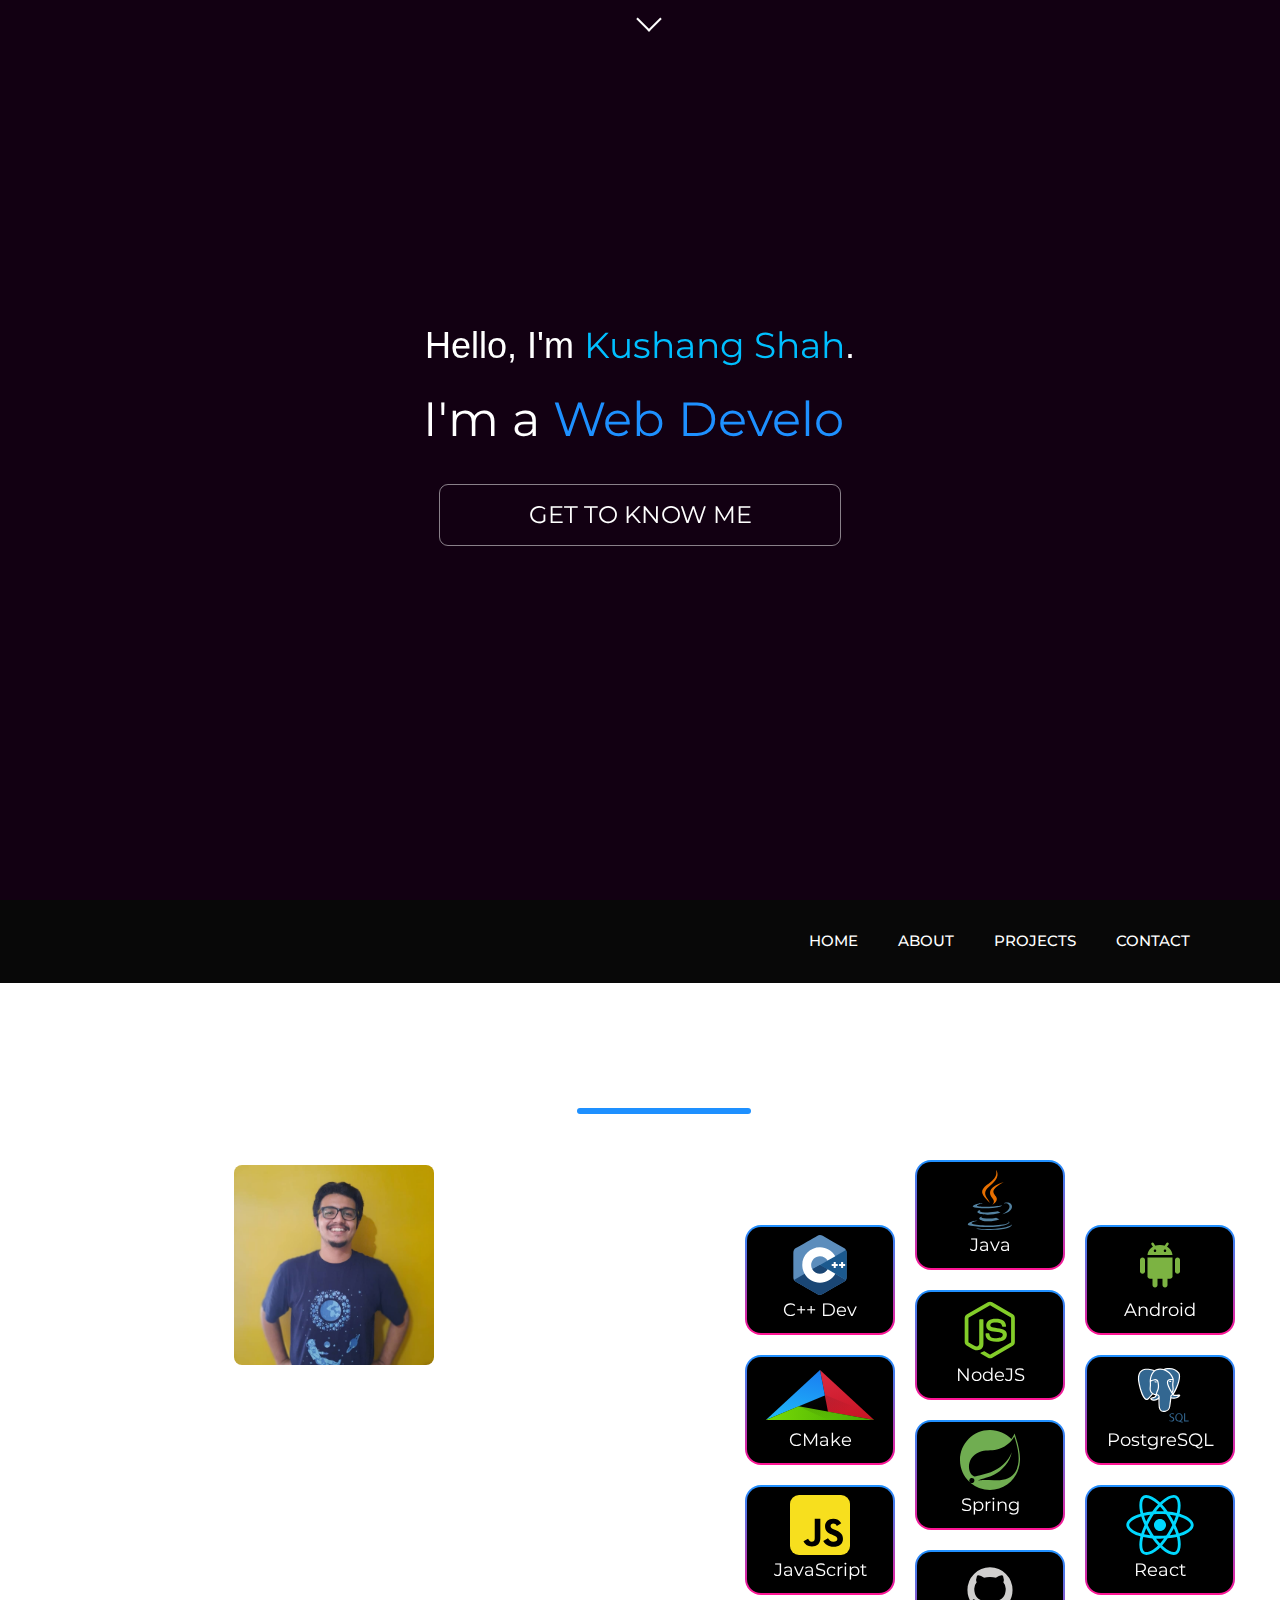
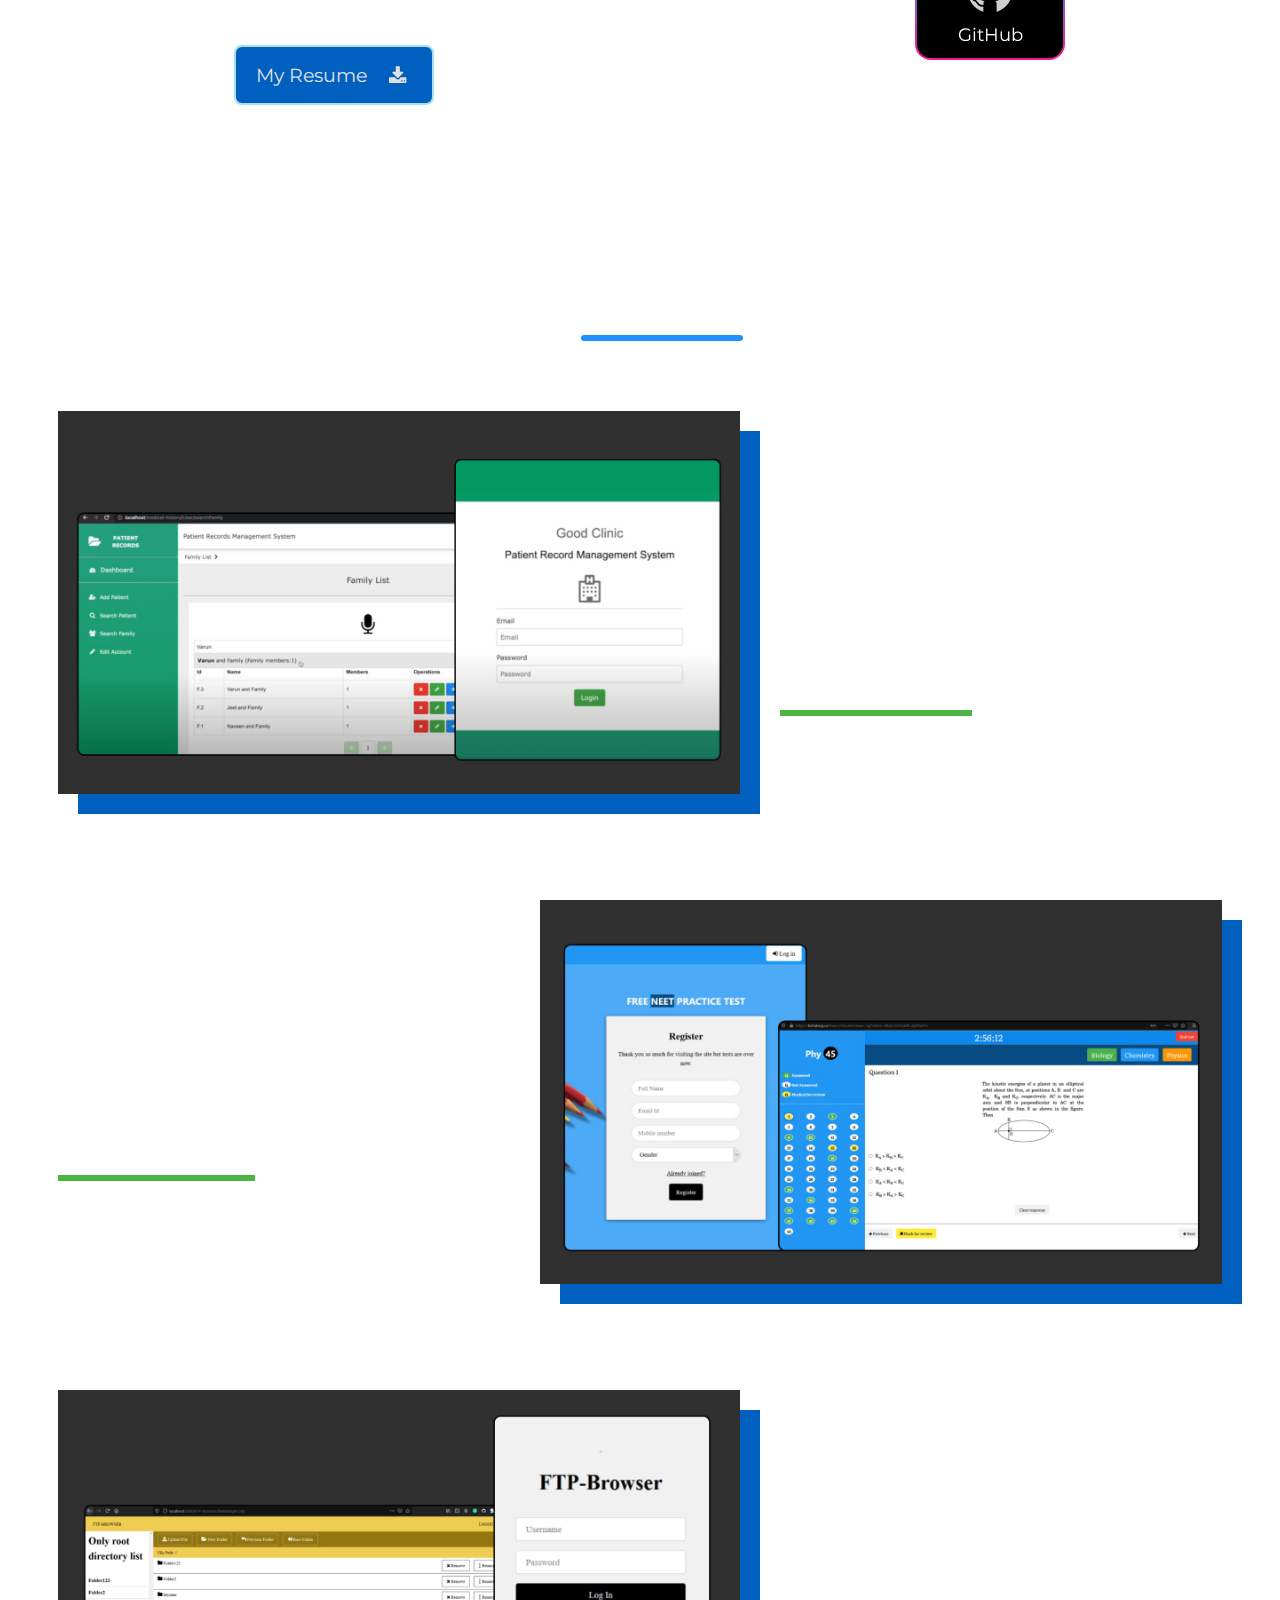
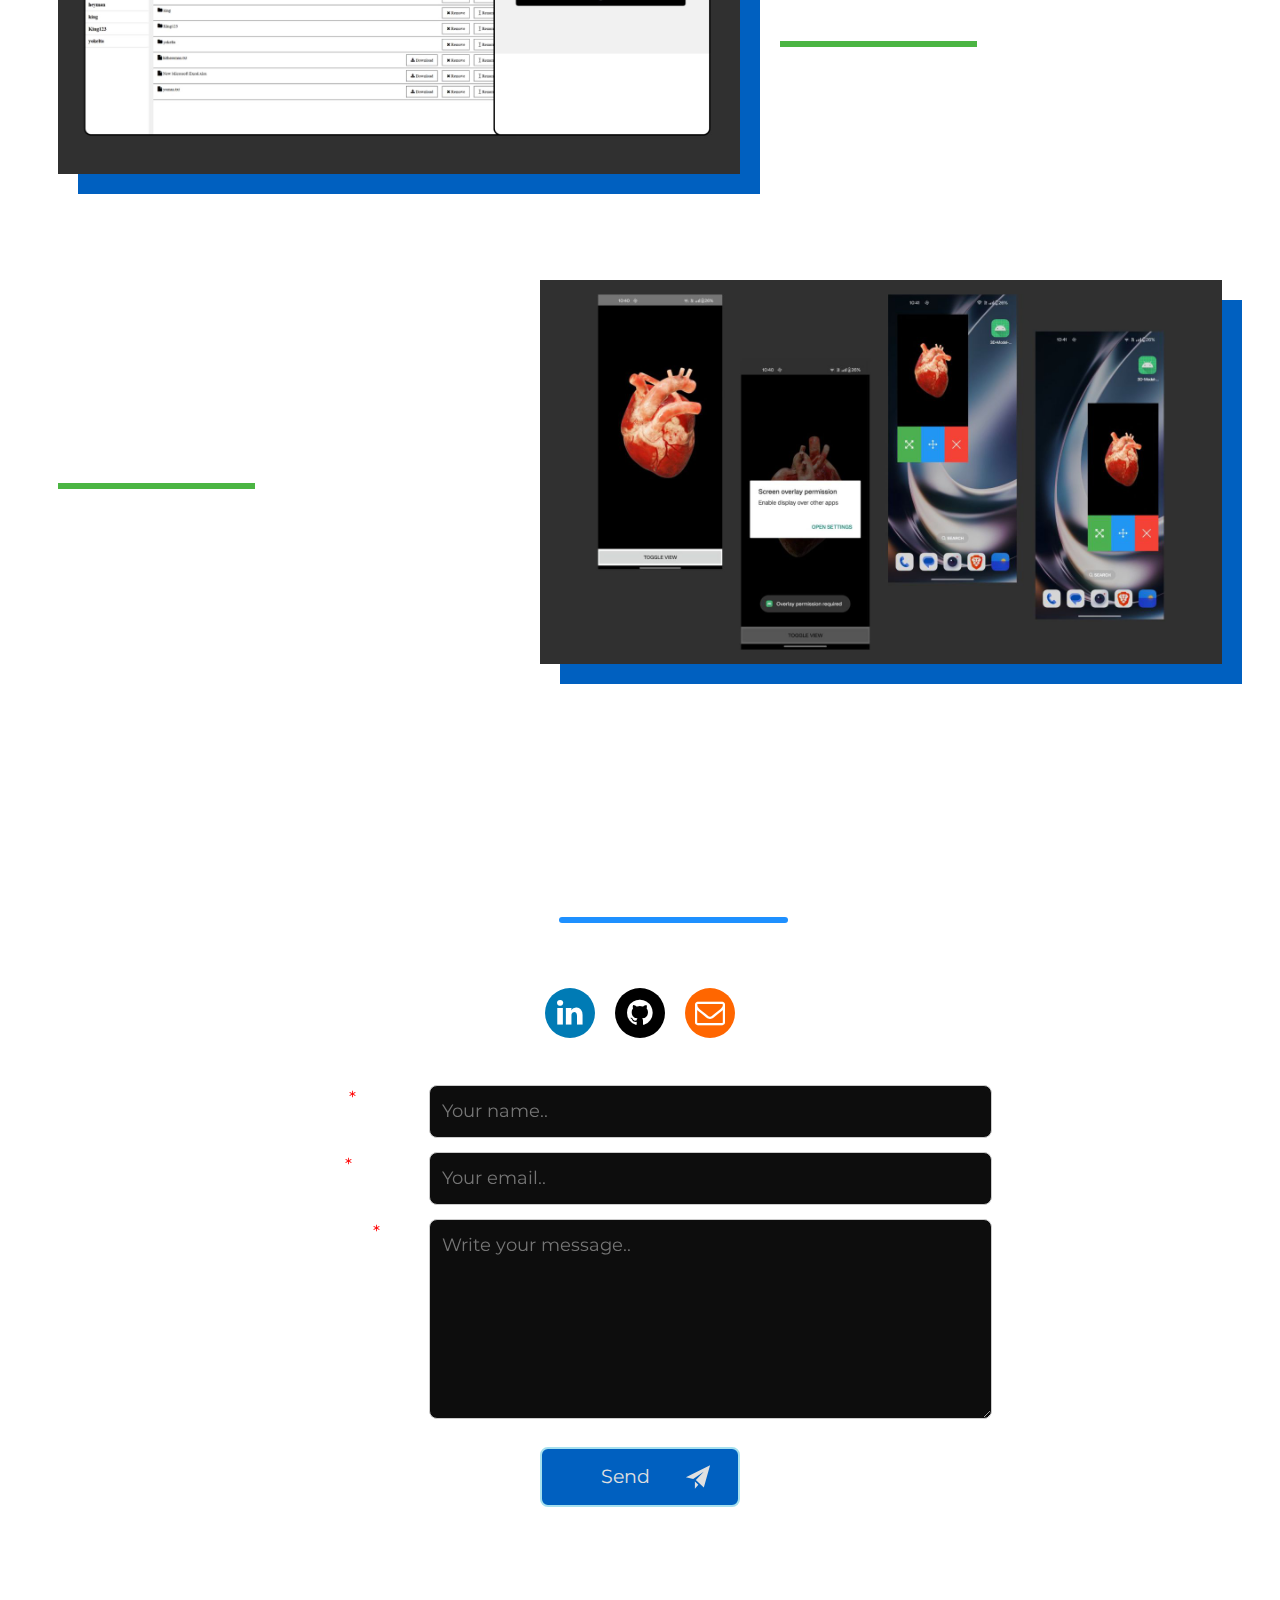
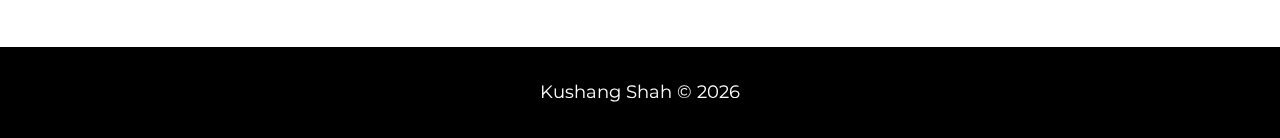
<file: index.html>
<!DOCTYPE html>
<html lang="en">

<head>
    <meta charset="UTF-8">
    <link rel="apple-touch-icon" sizes="180x180" href="Assets/favicon_io/apple-touch-icon.png">
    <link rel="apple-touch-icon" sizes="180x180" href="Assets/favicon_io/android-chrome-192x192.png">
    <link rel="icon" type="image/png" sizes="32x32" href="Assets/favicon_io/favicon-32x32.png">
    <link rel="icon" type="image/png" sizes="16x16" href="Assets/favicon_io/favicon-16x16.png">
    <link rel="manifest" href="Assets/favicon_io/site.webmanifest">

    <link rel="preconnect" href="https://fonts.googleapis.com">
    <link rel="preconnect" href="https://fonts.gstatic.com" crossorigin>
    <link href="https://fonts.googleapis.com/css2?family=Montserrat:ital,wght@0,100..900;1,100..900&display=swap"
        rel="stylesheet">
    <link rel="stylesheet" href="https://cdnjs.cloudflare.com/ajax/libs/font-awesome/4.7.0/css/font-awesome.min.css">
    <link rel="stylesheet" href="Assets/Style/index.css" />
    <link rel="stylesheet" href="https://www.w3schools.com/w3css/4/w3.css">

    <meta name="viewport" content="width=device-width, initial-scale=1.0">

    <title>Kushang Shah | Full Stack Developer | Crafting Code & Solutions</title>

    <!-- SEO Meta Tags -->
    <meta name="description"
        content="Explore the portfolio of Kushang Shah, an award-winning full-stack developer with expertise in modern web technologies like Java Spring Boot, React Native, and Node.js.">
    <meta name="keywords"
        content="Kushang Shah, full stack developer, Java Spring Boot, React Native, Node.js, software solutions, innovative development, project management, competitive programming, 3D models, web applications">
    <meta name="author" content="Kushang Shah">
    <meta property="og:title" content="Kushang Shah | Full Stack Developer | Crafting Code & Solutions">
    <meta property="og:description"
        content="Discover innovative web solutions and competitive programming achievements by Kushang Shah, a skilled full-stack developer with a passion for delivering exceptional software solutions.">
    <meta property="og:image" content="Assets/Images/portfolio-thumbnail.jpg">
    <meta property="og:url" content="https://yourwebsite.com">
    <meta property="og:type" content="website">
    <meta name="twitter:card" content="summary_large_image">
    <meta name="twitter:title" content="Kushang Shah | Full Stack Developer | Crafting Code & Solutions">
    <meta name="twitter:description"
        content="Showcasing software projects, innovative solutions, and tech expertise of Kushang Shah, a passionate full-stack developer.">
    <meta name="twitter:image" content="Assets/Images/portfolio-thumbnail.jpg">
</head>


<body>
    <div class="core-wrapper">
        <div class="background">
            <canvas id="particles-canvas"></canvas>
        </div>
        <div class="foreground">
            <div class="introduction-container" itemscope itemtype="https://schema.org/Person">
                <div class="introduction-data">
                    <h1>Hello, I'm <span class="introduction-name" itemprop="name">Kushang Shah</span>.</h1>
                    <p class="introduction-titles">I'm a
                        <span class="typed-text" itemprop="jobTitle"></span><span class="cursor blink">&nbsp;</span>
                    </p>
                    <section class="buttons">
                        <div class="top-button-container">
                            <a class="shining-border-button" href="#about" aria-label="Get To Know Kushang Shah">
                                <div style="text-transform: uppercase;">Get To Know Me</div>
                                <div class="scroll-animation"></div>
                            </a>
                        </div>
                    </section>
                </div>
            </div>
            <nav class="nav" id="navBar" role="navigation" aria-label="Main Navigation">
                <ul>
                    <li><a href="#" aria-label="Home - Navigate to the Homepage">Home</a></li>
                    <li><a href="#about" aria-label="About - Learn more about Kushang Shah">About</a></li>
                    <li><a href="#projects" aria-label="Projects - Explore my work and achievements">Projects</a></li>
                    <li style="margin-right: 60px;">
                        <a href="#contact" aria-label="Contact - Get in touch with Kushang Shah">Contact</a>
                    </li>
                </ul>
            </nav>
            <div class="main-content">
                <div id="about"></div>
                <div class="spacer-32"></div>
                <section class="about" id="about" aria-labelledby="about-title">
                    <h2 class="section-title underline-side" id="about-title">About Me</h2>
                    <div class="about-container">
                        <div class="about-data-left">
                            <div class="about-info-container">
                                <figure class="about-info-image">
                                    <img class="about-info-image-content" src="Assets/Images/portfolio-thumbnail.jpg"
                                        alt="Portrait of Kushang Shah, Software Developer">
                                </figure>
                                <div class="about-info-description">
                                    <p>
                                        Experienced problem solver with expertise in web, native, and Android
                                        development,
                                        equipped with strong <b>Googling</b> and <b>AI querying (or "ChatGPTing")</b>
                                        skills
                                        to find information and resolve issues efficiently.
                                    </p>
                                    <p style="margin-top: 12px;">
                                        I am a <b>Passionate Software Developer</b>.
                                    </p>
                                    <p style="margin-top: 12px;">
                                        You can count on me to find solutions — if I know them, I'll provide them right
                                        away;
                                        if I don't, I certainly know how to find them.
                                    </p>
                                    <a href="Assets/Resume/KushangShah.pdf" style="text-decoration: none;"
                                        download="KushangShah_Resume.pdf" aria-label="Download Kushang Shah's Resume">
                                        <div class="download-button">
                                            <p>My Resume</p>
                                            <i class="fa fa-download" aria-hidden="true"></i>
                                        </div>
                                    </a>
                                </div>
                            </div>
                        </div>
                        <div class="about-data-right">
                            <div class="skills-container-mobile" aria-labelledby="skills-title">
                                <h3 id="skills-title" class="visually-hidden">Skills</h3>
                                <div class="gradient-border icon-box-mobile">
                                    <img class="skills-icon-image" src="Assets/Images/Skills/java.svg" alt="Java Logo">
                                    <div class="skills-icon-text">Java</div>
                                </div>
                                <div class="gradient-border icon-box-mobile">
                                    <img class="skills-icon-image" src="Assets/Images/Skills/spring.svg"
                                        alt="Spring Framework Logo">
                                    <div class="skills-icon-text">Spring</div>
                                </div>
                            </div>

                            <div class="skills-container-mobile">
                                <div class="gradient-border icon-box-mobile">
                                    <img class="skills-icon-image" src="Assets/Images/Skills/c.svg" alt="C++ Logo">
                                    <div class="skills-icon-text">C++ Dev</div>
                                </div>
                                <div class="gradient-border icon-box-mobile">
                                    <img class="skills-icon-image" src="Assets/Images/Skills/cmake.svg"
                                        alt="CMake Logo">
                                    <div class="skills-icon-text">CMake</div>
                                </div>
                            </div>

                            <div class="skills-container-mobile">
                                <div class="gradient-border icon-box-mobile">
                                    <img class="skills-icon-image" src="Assets/Images/Skills/javascript.svg"
                                        alt="JavaScript Logo">
                                    <div class="skills-icon-text">JavaScript</div>
                                </div>
                                <div class="gradient-border icon-box-mobile">
                                    <img class="skills-icon-image" src="Assets/Images/Skills/nodejs-original.svg"
                                        alt="Node.js Logo">
                                    <div class="skills-icon-text">NodeJS</div>
                                </div>
                            </div>

                            <div class="skills-container-mobile">
                                <div class="gradient-border icon-box-mobile">
                                    <img class="skills-icon-image" src="Assets/Images/Skills/react.svg"
                                        alt="React Logo">
                                    <div class="skills-icon-text">React</div>
                                </div>
                                <div class="gradient-border icon-box-mobile">
                                    <img class="skills-icon-image" src="Assets/Images/Skills/android-os.svg"
                                        alt="Android OS Logo">
                                    <div class="skills-icon-text">Android</div>
                                </div>
                            </div>

                            <div class="skills-container-mobile">
                                <div class="gradient-border icon-box-mobile">
                                    <img class="skills-icon-image"
                                            src="Assets/Images/Skills/postgresql-original-wordmark.svg"
                                            alt="PostgreSQL Logo">
                                    <div class="skills-icon-text">PgSQL</div>
                                </div>
                                <div class="gradient-border icon-box-mobile">
                                    <img class="skills-icon-image" src="Assets/Images/Skills/github.svg"
                                            alt="GitHub Logo">
                                    <div class="skills-icon-text">Github</div>
                                </div>
                            </div>

                            <div class="skills-container">
                                <div class="column column-1">
                                    <div class="icon-box gradient-border">
                                        <img class="skills-icon-image" src="Assets/Images/Skills/c.svg" alt="C++ Logo">
                                        <div class="skills-icon-text">C++ Dev</div>
                                    </div>
                                    <div class="icon-box gradient-border">
                                        <img class="skills-icon-image" src="Assets/Images/Skills/cmake.svg"
                                            alt="CMake Logo">
                                        <div class="skills-icon-text">CMake</div>
                                    </div>
                                    <div class="icon-box gradient-border">
                                        <img class="skills-icon-image" src="Assets/Images/Skills/javascript.svg"
                                            alt="JavaScript Logo">
                                        <div class="skills-icon-text">JavaScript</div>
                                    </div>
                                </div>
                                <div class="column column-2">
                                    <div class="icon-box gradient-border">
                                        <img class="skills-icon-image" src="Assets/Images/Skills/java.svg"
                                            alt="Java Logo">
                                        <div class="skills-icon-text">Java</div>
                                    </div>
                                    <div class="icon-box gradient-border">
                                        <img class="skills-icon-image" src="Assets/Images/Skills/nodejs-original.svg"
                                            alt="Node.js Logo">
                                        <div class="skills-icon-text">NodeJS</div>
                                    </div>
                                    <div class="icon-box gradient-border">
                                        <img class="skills-icon-image" src="Assets/Images/Skills/spring.svg"
                                            alt="Spring Boot Framework Logo">
                                        <div class="skills-icon-text">Spring</div>
                                    </div>
                                    <div class="icon-box gradient-border">
                                        <img class="skills-icon-image" src="Assets/Images/Skills/github.svg"
                                            alt="GitHub Logo">
                                        <div class="skills-icon-text">GitHub</div>
                                    </div>
                                </div>
                                <div class="column column-3">
                                    <div class="icon-box gradient-border">
                                        <img class="skills-icon-image" src="Assets/Images/Skills/android-os.svg"
                                            alt="Android OS Logo">
                                        <div class="skills-icon-text">Android</div>
                                    </div>
                                    <div class="icon-box gradient-border">
                                        <img class="skills-icon-image"
                                            src="Assets/Images/Skills/postgresql-original-wordmark.svg"
                                            alt="PostgreSQL Logo">
                                        <div class="skills-icon-text">PostgreSQL</div>
                                    </div>
                                    <div class="icon-box gradient-border">
                                        <img class="skills-icon-image" src="Assets/Images/Skills/react.svg"
                                            alt="React Logo">
                                        <div class="skills-icon-text">React</div>
                                    </div>
                                </div>
                            </div>
                        </div>
                    </div>
                </section>
                <div id="projects"></div>
                <div class="spacer-32"></div>
                <div class="projects">
                    <div class="section-title underline-side">Projects</div>
                    <div class="projects-body">
                        <!-- Project 1: Patient Records -->
                        <div class="project-container">
                            <div class="project-right-even-mobile">
                                <div class="project-info">
                                    <div class="project-title">Patient Records</div>
                                    <div class="project-description"> 
                                        A Patient Management System efficiently tracks individual patients and their families, managing visits and medical histories.
                                        <br><br>
                                        It features audio input for quick data entry, allowing healthcare providers to streamline documentation. This system enhances patient engagement, ensures continuity of care, organized records for better healthcare delivery.
                                    </div>
                                    <div class="project-links">
                                        <a class="project-link" href="https://drive.google.com/file/d/1DwMPnNVAvdZzRpry5k8Yeb0e6gqPtjJn/view?usp=sharing">
                                            Learn more
                                        </a>
                                    </div>
                                </div>
                            </div>
                            <div class="project-left-even">
                                <a
                                    href="https://drive.google.com/file/d/1DwMPnNVAvdZzRpry5k8Yeb0e6gqPtjJn/view?usp=sharing">
                                    <div class="project-image-container">
                                        <div class="image-background-box"></div>
                                        <img src="Assets/Images/Projects/PatientsManagementSystem.jpg"
                                            alt="Patient Management System Project Overview" class="project-image" />
                                    </div>
                                </a>
                            </div>
                            <div class="project-right-even">
                                <div class="project-info">
                                    <div class="project-title">Patient Records</div>
                                    <div class="project-description">
                                        A Patient Management System efficiently tracks patients and their families,
                                        managing visits and medical histories.
                                        <br><br>
                                        It features audio input for quick data entry, streamlining documentation and
                                        enhancing patient engagement.
                                    </div>
                                    <div class="project-links">
                                        <a class="project-link"
                                            href="https://drive.google.com/file/d/1DwMPnNVAvdZzRpry5k8Yeb0e6gqPtjJn/view?usp=sharing">
                                            Explore Project
                                        </a>
                                    </div>
                                </div>
                            </div>
                        </div>

                        <!-- Project 2: NEET Exam -->
                        <div class="project-container">
                            <div class="project-left-odd">
                                <div class="project-info">
                                    <div class="project-title">NEET Exam</div>
                                    <div class="project-description">
                                        Developed an online platform for NEET preparation, with live tests in English
                                        and Gujarati.
                                        <br><br>
                                        Features include email notifications, test scheduling, and registration of 1,432
                                        students with 1,657 unique users.
                                    </div>
                                    <div class="project-links">
                                        <a class="project-link" href="https://github.com/Kelta-King/NEET-Exam">View on
                                            GitHub</a>
                                    </div>
                                </div>
                            </div>
                            <div class="project-right-odd">
                                <a href="https://github.com/Kelta-King/NEET-Exam">
                                    <div class="project-image-container">
                                        <div class="image-background-box"></div>
                                        <img src="Assets/Images/Projects/ExamNEET.jpg"
                                            alt="NEET Exam Preparation Platform" class="project-image" />
                                    </div>
                                </a>
                            </div>
                        </div>

                        <!-- Project 3: FTP Browser -->
                        <div class="project-container">
                            <div class="project-right-even-mobile">
                                <div class="project-info">
                                    <div class="project-title">File Browser in Web Browser</div>
                                    <div class="project-description"> 
                                        FTP-Browser is a web browser based File manager which manages the files stored in server device.
                                        <br><br>
                                        It supports upload, download, rename, delete and create files & folders features using FTP protocol.
                                    </div>
                                    <div class="project-links">
                                        <a class="project-link" href="https://github.com/Kelta-King/FTP-browser">
                                            Learn more
                                        </a>
                                    </div>
                                </div>
                            </div>
                            <div class="project-left-even">
                                <a href="https://github.com/Kelta-King/FTP-browser">
                                    <div class="project-image-container">
                                        <div class="image-background-box"></div>
                                        <img src="Assets/Images/Projects/Ftp_browser_fm.jpg"
                                            alt="FTP Browser Project Overview" class="project-image" />
                                    </div>
                                </a>
                            </div>
                            <div class="project-right-even">
                                <div class="project-info">
                                    <div class="project-title">File Browser in Web Browser</div>
                                    <div class="project-description">
                                        FTP-Browser is a web-based file manager that supports uploading, downloading,
                                        renaming, and deleting files using the FTP protocol.
                                    </div>
                                    <div class="project-links">
                                        <a class="project-link" href="https://github.com/Kelta-King/FTP-browser">View on
                                            GitHub</a>
                                    </div>
                                </div>
                            </div>
                        </div>

                        <!-- Project 4: 3D Models on Android -->
                        <div class="project-container">
                            <div class="project-left-odd">
                                <div class="project-info">
                                    <div class="project-title">3D Models on Android</div>
                                    <div class="project-description">
                                        Developed a repository for displaying 3D models on Android devices, complete
                                        with sample code and documentation.
                                    </div>
                                    <div class="project-links">
                                        <a class="project-link"
                                            href="https://github.com/Kelta-King/3D-Models-In-Android">View on GitHub</a>
                                    </div>
                                </div>
                            </div>
                            <div class="project-right-odd">
                                <a href="https://github.com/Kelta-King/3D-Models-In-Android">
                                    <div class="project-image-container">
                                        <div class="image-background-box"></div>
                                        <img src="Assets/Images/Projects/3D model viewer.jpg"
                                            alt="3D Models in Android Project" class="project-image" />
                                    </div>
                                </a>
                            </div>
                        </div>
                    </div>
                </div>
                <div id="contact"></div>
                <div class="spacer-32"></div>
                <div class="contact" id="contact">
                    <h2 class="section-title underline-side">Get In Touch</h2>
                    <div class="spacer-32"></div>

                    <!-- Social Links -->
                    <div>
                        <a href="https://in.linkedin.com/in/kushang-shah-85a250181"
                            class="contact-social-icon fa fa-linkedin"
                            style="background-color: #007bb5; color: #ffffff;"
                            aria-label="LinkedIn Profile of Kushang Shah" title="LinkedIn Profile of Kushang Shah">
                        </a>

                        <a href="https://github.com/Kelta-King" class="contact-social-icon fa fa-github"
                            style="background-color: #000000; color: #ffffff;"
                            aria-label="GitHub Profile of Kushang Shah" title="GitHub Profile of Kushang Shah">
                        </a>

                        <a href="mailto:kushangshah9009@gmail.com" class="contact-social-icon fa fa-envelope-o"
                            style="background-color: #ff6600; color: #ffffff;" aria-label="Email Kushang Shah"
                            title="Send Email to Kushang Shah">
                        </a>
                    </div>

                    <!-- Contact Form Status -->
                    <div style="text-align: center; margin-top: 20px; font-weight: 700; font-size: 18px;">
                        <p id="contact-form-status"></p>
                    </div>

                    <!-- Contact Form -->
                    <form id="contact-form" class="contact-form" action="https://formspree.io/f/mzzbpojg" method="POST">
                        <div class="contact-form-row">
                            <div class="contact-form-col-20">
                                <label for="name">Name <span style="color:red;">*</span></label>
                            </div>
                            <div class="contact-form-col-80">
                                <input type="text" class="input-field" id="name" name="name" placeholder="Your name.."
                                    required aria-required="true">
                            </div>
                        </div>

                        <div class="contact-form-row">
                            <div class="contact-form-col-20">
                                <label for="email">Email <span style="color:red;">*</span></label>
                            </div>
                            <div class="contact-form-col-80">
                                <input type="email" class="input-field" id="email" name="email"
                                    placeholder="Your email.." required aria-required="true">
                            </div>
                        </div>

                        <div class="contact-form-row">
                            <div class="contact-form-col-20">
                                <label for="message">Message <span style="color:red;">*</span></label>
                            </div>
                            <div class="contact-form-col-80">
                                <textarea id="message" class="input-field" name="message"
                                    placeholder="Write your message.." style="height:200px" required
                                    aria-required="true"></textarea>
                            </div>
                        </div>

                        <!-- Submit Button -->
                        <div class="row">
                            <button class="contact-button" id="contact-sbt-btn" aria-label="Send Message">
                                <p>Send</p>
                                <svg version="1.1" id="plane" xmlns="http://www.w3.org/2000/svg" viewBox="0 0 512 512"
                                    xml:space="preserve">
                                    <path id="paper-plane-icon" d="M462,54.955L355.371,437.187l-135.92-128.842L353.388,167l-179.53,124.074L50,260.973L462,54.955z 
                                          M202.992,332.528v124.517l58.738-67.927L202.992,332.528z"></path>
                                </svg>
                            </button>
                        </div>
                    </form>
                </div>

                <!-- SEO Metadata and Structured Data -->
                <script type="application/ld+json">
                    {
                        "@context": "https://schema.org",
                        "@type": "ContactPage",
                        "mainEntity": {
                            "@type": "Person",
                            "name": "Kushang Shah",
                            "email": "mailto:kushangshah9009@gmail.com",
                            "sameAs": [
                                "https://in.linkedin.com/in/kushang-shah-85a250181",
                                "https://github.com/Kelta-King"
                            ]
                        },
                        "url": "https://yourwebsite.com/contact",
                        "description": "Get in touch with Kushang Shah via LinkedIn, GitHub, or email."
                    }
                </script>

                <div class="spacer-32"></div>
            </div>
            <div class="footer" id="footer">
                Kushang Shah ©
                <span id="current-year">
                    <script>
                        document.write(/\d{4}/.exec(Date())[0])
                    </script>
                </span>
            </div>
        </div>

    </div>
    <script type="text/javascript" src="Assets/Js/index.js"></script>
</body>

</html>
</file>
<file: Assets/Style/index.css>
/* Set html to overflow: auto
Set body to overflow-y: scroll
Create a div with a height larger than the window (just for testing)
Set a width for ::-webkit-scrollbar
Set a background-color for ::-webkit-scrollbar-track
Set a background-color for ::-webkit-scrollbar-thumb */

* {
    margin: 0;
    padding: 0;
    font-family: "Montserrat", sans-serif;
    font-optical-sizing: auto;
    font-style: normal;
}

html {
    scroll-behavior: smooth;
}

body {}

::-webkit-scrollbar {
    width: 10px;
}

::-webkit-scrollbar-track {
    background-color: #ebebeb;
    -webkit-border-radius: 10px;
    border-radius: 10px;
}

::-webkit-scrollbar-thumb {
    -webkit-border-radius: 10px;
    border-radius: 10px;
    background: #6d6d6d;
}

:root {
    --black: #000000;
    --white: #FFFFFF;
    --particlesCanvas: #120012;
    --primaryBackgroundColor: #0D0D0D;
    --primaryTextColor: #E0E0E0;
    --accentTextColor: #1E90FF;
    --primaryAccentColor: #00BFFF;
    --secondaryAccentColor: #FF1493;
    --linkColor: #87CEFA;
    --buttonColor: #0060c0;
    --successColor: #4BB543;
}

.core-wrapper {
    position: relative;
}

.foreground {
    color: var(--white);
    position: relative;
    z-index: 2;
}

.background {
    top: 0;
    left: 0;
    position: fixed;
    z-index: -100;
}

#particles-canvas {
    position: fixed;
    width: 100%;
    height: 100vh;
    background-color: var(--particlesCanvas);
    backdrop-filter: blur(10px);
}

.introduction-container {
    display: flex;
    justify-content: center;
    align-items: center;
    height: 100vh;
}

.introduction-data {
    text-align: center;
    font-weight: 400;
    font-size: 32px;
    width: 100%;
    padding: 8px;
}

.introduction-name {
    color: var(--primaryAccentColor);
}

.introduction-titles {
    font-size: 48px;
}

.top-button-container {
    max-width: 400px;
    margin: 0 auto;
}

.typed-text {
    color: var(--accentTextColor);
}

.cursor.blink {
    animation: blink 0.8s ease-in-out infinite;
}

@keyframes blink {

    0%,
    100% {
        background: var(--primaryAccentColor);
    }

    40%,
    50% {
        background: transparent;
    }
}

.text-box {
    margin-top: 44px;
    font-size: x-large;
}

.explore-btn {
    color: var(--primaryTextColor);
}

.explore-btn:link,
.explore-btn:visited {
    text-decoration: none;
    padding: 15px 40px;
    display: inline-block;
    border-radius: 4px;
    transition: all .2s;
    position: relative;
}

.explore-btn:hover {
    transform: translateY(-3px);
    background-color: var(--secondaryAccentColor);
    box-shadow: 0 10px 20px rgba(0, 0, 0, 0.2);
}

.explore-btn:active {
    transform: translateY(-1px);
    box-shadow: 0 5px 10px rgba(0, 0, 0, 0.2);
}

.explore-btn::after {
    content: "";
    display: inline-block;
    height: 100%;
    width: 100%;
    border-radius: 4px;
    position: absolute;
    top: 0;
    left: 0;
    z-index: -1;
    transition: all .4s;
}

.explore-btn::after {
    background-color: var(--buttonColor);
}

.explore-btn:hover::after {
    transform: scaleX(1.4) scaleY(1.6);
    opacity: 0;
}

.explore-btn-animated {
    animation: moveInBottom 5s ease-out;
    animation-fill-mode: backwards;
}

@keyframes moveInBottom {
    0% {
        opacity: 0;
        transform: translateY(30px);
    }

    100% {
        opacity: 1;
        transform: translateY(0px);
    }
}

.shining-border-button {
    color: var(--white);
    cursor: pointer;
    display: block;
    font-size: 24px;
    font-weight: 400;
    line-height: 60px;
    max-width: 450px;
    margin: 0 auto 2em;
    margin-top: 30px;
    border-radius: 8px;
    text-decoration: none;
    border: 0 solid;
    box-shadow: inset 0 0 20px rgba(255, 255, 255, 0);
    outline: 1px solid;
    outline-color: rgba(255, 255, 255, 0);
    outline-offset: 0px;
    text-shadow: none;
    transition: all 1250ms cubic-bezier(0.19, 1, 0.22, 1);
    outline-color: rgba(255, 255, 255, 0.5);
    outline-offset: 0px;
}

.shining-border-button:hover {
    border: 1px solid;
    box-shadow: inset 0 0 20px rgba(255, 255, 255, 0.5), 0 0 20px rgba(255, 255, 255, 0.2);
    outline-offset: 15px;
    outline-color: rgba(255, 255, 255, 0);
    text-shadow: 1px 1px 2px #427388;
}

.scroll-animation {
    cursor: pointer;
    animation: down 1.5s infinite;
    -webkit-animation: down 1.5s infinite;

    &::before {
        content: '';
        position: absolute;
        top: 10px;
        width: 18px;
        height: 18px;
        border-left: 2px solid var(--white);
        border-bottom: 2px solid var(--white);
        transform: rotate(-45deg);
    }
}

@keyframes down {
    0% {
        transform: translate(0);
    }

    20% {
        transform: translateY(15px);
    }

    40% {
        transform: translate(0);
    }
}

@-webkit-keyframes down {
    0% {
        transform: translate(0);
    }

    20% {
        transform: translateY(15px);
    }

    40% {
        transform: translate(0);
    }
}

.nav {
    background: var(--black);
    opacity: 0.97;
    position: absolute;
    width: 100%;
    color: var(--white);
    display: flex;
}

.nav ul {
    margin: 10px;
    padding: 0;
    display: flex;
    margin-left: auto
}

ul li {
    padding: 20px;
    list-style: none;
}

ul li a {
    color: var(--white);
    display: block;
    text-decoration: none;
    text-transform: uppercase;
    font-weight: 500;
}

ul li a:hover {
    transition-duration: 0.3s;
    color: var(--secondaryAccentColor);
}

.sticky {
    z-index: 10;
    position: fixed;
    top: 0;
    left: 0;
    width: 100%
}

.spacer-32 {
    padding: 32px;
}

.main-content {
    max-width: 1480px;
    margin: 0 auto;
    padding: 8px;
}

.about {
    margin: 60px 0px 40px 0px;
    text-align: center;
}

.section-title {
    color: white;
    font-size: 3rem;
    text-align: center;
    margin: 10px 10px 0 0;
    position: relative;
    z-index: 2;
}

.underline-side {
    display: inline-block;
    position: relative;
    z-index: 1;
}

.underline-side::after {
    content: '';
    height: 6px;
    width: 90%;
    background: var(--accentTextColor);
    position: absolute;
    left: calc(100% - 80%);
    bottom: -4px;
    border-radius: 40px;
    z-index: 1;
}

.about-container {
    padding: 20px;
    display: flex;
    flex-direction: row;
}

.about-data-left,
.about-data-right {
    flex: 1;
    width: 48%;
    margin: 20px 5px 0px 5px;
}

.about-info-container {
    display: flex;
    max-height: 600px;
    flex-direction: column;
    align-items: center;
    justify-content: center;
    margin: 0 auto;
}

.about-info-image {
    max-width: 200px;
}

.about-info-image-content {
    display: flex;
    border-radius: 8px;
    width: 100%;
}

.about-info-description {
    font-size: 18px;
    margin-top: 20px;
    max-width: 500px;
    text-align: justify;
    line-height: 1.4;
}

.gradient-border {
    position: relative;
    border: 2px solid transparent;
    border-radius: 16px;
    background-clip: padding-box;
    padding: 10px;
}

.gradient-border::after {
    position: absolute;
    top: -2px;
    bottom: -2px;
    left: -2px;
    right: -2px;
    background: linear-gradient(var(--accentTextColor), var(--secondaryAccentColor));
    content: '';
    z-index: -1;
    border-radius: 16px;
}

.skills-container {
    display: flex;
    justify-content: space-between;
    max-width: 70%;
    margin: 0 auto;
}

.skills-container-mobile {
    display: none;
}

.icon-box-mobile {
    padding: 14px;
    width: 120px;
    height: 120px;
    margin: 10px 10px;
    background-color: var(--black);
    display: inline-block;
    flex-direction: column;
    justify-content: center;
    color: var(--white);
    font-size: 18px;
    text-align: center;
}

.column {
    display: flex;
    flex-direction: column;
    justify-content: center;
}

.column-2 .box:nth-child(2) {
    height: 50px;
}

.column-2 .box:nth-child(4) {
    height: 50px;
}

.icon-box {
    padding: 8px;
    width: 150px;
    height: 110px;
    margin: 10px 10px;
    background-color: var(--black);
    display: flex;
    flex-direction: column;
    justify-content: center;
    color: var(--white);
    font-size: 18px;
    text-align: center;
}

.skills-icon-image {
    height: 60px;
}

.skills-icon-text {
    margin-top: 2px;
}

.projects {
    margin: 10px 0px;
    text-align: center;
}

.contact {
    margin: 40px 0px;
    text-align: center;
}

.contact-form {
    margin: 40px auto;
    margin-top: 20px;
    max-width: 720px;
    font-size: 18px;
    padding: 8px;
}

.input-field {
    width: 100%;
    padding: 12px;
    border: 1px solid #ccc;
    border-radius: 8px;
    resize: vertical;
    background-color: var(--primaryBackgroundColor);
    color: var(--white);
}

.input-label {
    padding: 12px 12px 12px 0;
    display: inline-block;
}

.input-button {
    background-color: #04AA6D;
    color: white;
    padding: 12px 20px;
    border: none;
    border-radius: 4px;
    cursor: pointer;
    float: right;
}

.input-button:hover {
    background-color: #45a049;
}

.contact-form-container {
    border-radius: 5px;
    background-color: #f2f2f2;
    padding: 20px;
}

.contact-form-col-20 {
    float: left;
    width: 20%;
    margin-top: 6px;
}

.contact-form-col-80 {
    float: left;
    width: 80%;
    margin-top: 6px;
}

.contact-form-row {
    text-align: left;
    margin: 8px 0;
}

.contact-form-row:after {
    content: "";
    display: table;
    clear: both;
}

.contact-button {
    font-size: 19px;
    overflow: visible;
    border-radius: 8px;
    position: relative;
    padding-right: 30px;
    background-color: var(--buttonColor);
    border: 2px solid #A6E0EE;
    color: var(--primaryTextColor);
    display: block;
    margin: 20px auto;
    height: 60px;
    width: 200px;
    cursor: pointer;

    &:hover {
        background-color: var(--buttonColor);

        svg {
            transform: rotate(10deg);
            transition: transform .15s;
        }
    }

    svg {
        position: absolute;
        top: 13px;
        right: 25px;
        height: 30px;
        width: auto;
        transition: transform .15s;

        path {
            fill: var(--primaryTextColor);
        }
    }

    &.clicked {
        background-color: var(--successColor);
        border: 2px solid #cff5b3;
        color: var(--white);
        padding-right: 6px;
        animation: bounce-in .3s;
        cursor: default;

        svg {
            animation: flyaway 1.3s linear;
            top: -80px;
            right: -280px;
            display: none;
            path {
                fill: #6AAA3B;
            }
        }
    }
}

@keyframes flyaway {
    0% {
        transform: rotate(10deg);
        top: 13px;
        right: 25px;
        height: 30px;
        display: block;
    }

    5% {
        transform: rotate(10deg);
        top: 13px;
        right: 0px;
        height: 30px;
        display: block;
    }

    20% {
        transform: rotate(-20deg);
        top: 13px;
        right: -30px;
        height: 45px;
    }

    100% {
        transform: rotate(10deg);
        top: -20px;
        right: -180px;
        opacity: 0;
        display: none;
    }
}

@keyframes bounce-in {
    0% {
        padding-right: 30px;
    }

    40% {
        padding-right: 6px;
    }

    50% {
        padding-left: 30px;
    }

    100% {
        padding-left: 6px;
    }
}

.contact-social-icon {
    padding: 9px;
    font-size: 30px;
    width: 50px;
    height: 50px;
    text-align: center;
    text-decoration: none;
    margin: 5px 8px;
    border-radius: 50%;
    cursor: pointer;
}

.projects-body {
    margin: 30px;
}

.project-container {
    margin: 42px 0px;
    display: flex;
    flex-wrap: wrap;
    padding: 12px 0px;
}

.project-left-odd {
    width: 40%;
    padding: 20px;
}

.project-right-odd {
    width: 60%;
    padding: 20px;
}

.project-left-even {
    width: 60%;
    padding: 20px;
}

.project-right-even {
    width: 40%;
    padding: 20px;
}

.project-right-even-mobile {
    display: none;
    width: 100%;
    padding: 20px;
}

.project-image-container {
    position: relative;
    display: inline-block;
    cursor: pointer;
    transition: transform 0.2s;
}

.project-image-container:hover {
    transform: scale(1.05, 1.05);
}

.image-background-box {
    position: absolute;
    bottom: -20px;
    right: -20px;
    width: 100%;
    height: 100%;
    background-color: var(--buttonColor);
    z-index: 0;
}

.project-image {
    position: relative;
    z-index: 1;
    max-width: 100%;
}

.project-info {
    text-align: left;
    margin: 24px 0px;
}

.project-title {
    font-size: 32px;
    font-weight: 600;
}

.project-description {
    margin-top: 10px;
    color: var(--white);
    font-size: 16px;
    line-height: 1.5;
}

.project-links {
    margin-top: 16px;
}

.project-link {
    font-size: 24px;
    padding: 4px;
    color: var(--white);
    text-decoration: none;
    border-bottom: .13em solid var(--successColor);
    box-shadow: inset 0 -0.13em 0 var(--successColor);
    transition: box-shadow 270ms cubic-bezier(0.77, 0, 0.175, 1), color 270ms cubic-bezier(0.77, 0, 0.175, 1);
}

.project-link:hover {
    box-shadow: inset 0 -1.4em 0 var(--successColor);
    color: var(--black);
}

.project-link:focus {
    background: #fff;
    outline: none;
    background: var(--secondaryAccentColor);
    color: #fff;
    box-shadow: 8px 8px 24px rgba(0, 0, 0, 0.2);
}

.footer {
    text-align: center;
    padding: 32px 8px;
    font-size: large;
    background-color: var(--black);
}

/* Default styles for large screens (laptop/desktop) */
@media (min-width: 1024px) {
    /* Styles for laptop and desktop */
}

/* Medium screens (tablets) */
@media (min-width: 768px) and (max-width: 1023px) {
    .project-left-odd,
    .project-right-odd
    .project-left-even,
    .project-right-even {
        width: 100%;
    }
    .project-right-even {
        display: none;
    }
    .project-right-even-mobile {
        display: block;
        width: 100%;
    }
    .about-data-left,
    .about-data-right {
        width: 100%;
    }
    .about-container {
        display: flex;
        flex-direction: column;
    }
    .project-container {
        margin: 0 auto;
        flex-direction: column;
    }
}

/* Small screens (mobile) */
@media (max-width: 767px) {
    body {
        background-color: var(--particlesCanvas);
    }
    #particles-canvas {
        display: none !important;
    }
    .top-button-container {
        max-width: 300px;
        margin: 0 auto;
    }
    .introduction-titles {
        font-size: 42px;
    }
    .project-left-odd,
    .project-right-odd,
    .project-left-even,
    .project-right-even {
        width: 100%;
        padding:4px;
    }
    .project-right-odd
    .project-right-even {
        margin-top: 24px;
    }
    .project-right-even {
        display: none;
    }
    .project-right-even-mobile {
        display: block;
        width: 100%;
    }
    .contact-form-col-25,
    .contact-form-col-75,
    .input-button {
        width: 100%;
        margin-top: 0;
    }
    .about-data-left,
    .about-data-right {
        width: 100%;
        margin-top: 70px;
    }
    .about-container {
        display: flex;
        flex-direction: column;
    }
    .project-left-odd,
    .project-right-odd {
        width: 100%;
    }
    .skills-container {
        display: none;
    }
    .skills-container-mobile {
        display: inline-block;
    }
    .contact-form-col-20,
    .contact-form-col-80 {
        width: 100%;
        margin-top: 8px;
    }
    .nav {
        font-size: 12px;
    }
    ul li a {
        font-weight: 600;
    }
}

.download-button {
    background-color: #04AA6D; /* Green background */
    border: none; /* Remove borders */
    color: white; /* White text */
    padding: 16px 20px; /* Some padding */
    font-size: 19px; /* Set a font size */
    margin: 20px auto;
    height: 60px;
    width: 200px;
    cursor: pointer; 
    background-color: var(--buttonColor);
    border: 2px solid #A6E0EE;
    color: var(--primaryTextColor);
    border-radius: 8px;
    position: relative;
    i {
        position: absolute;
        top: 20px;
        right: 25px;
        height: 50px;
        width: auto;
        transition: transform .15s;
        path {
            fill: var(--primaryTextColor);
        }
    }
    &:hover {
        background-color: var(--buttonColor);

        i {
            animation: belling 0.5s linear;
        }
    }
}

@keyframes belling {
    0% {
        transform: rotate(10deg);
    }

    30% {
        transform: rotate(-10deg);
    }

    60% {
        transform: rotate(10deg);
    }

    100% {
        transform: rotate(0deg);
    }
}
/* 
    font-size: 19px;
    overflow: visible;
    border-radius: 8px;
    position: relative;
    padding-right: 30px;
    background-color: var(--buttonColor);
    border: 2px solid #A6E0EE;
    color: var(--primaryTextColor);
    display: block;
    margin: 20px auto;
    height: 60px;
    width: 200px;
    cursor: pointer; 
*/
</file>
